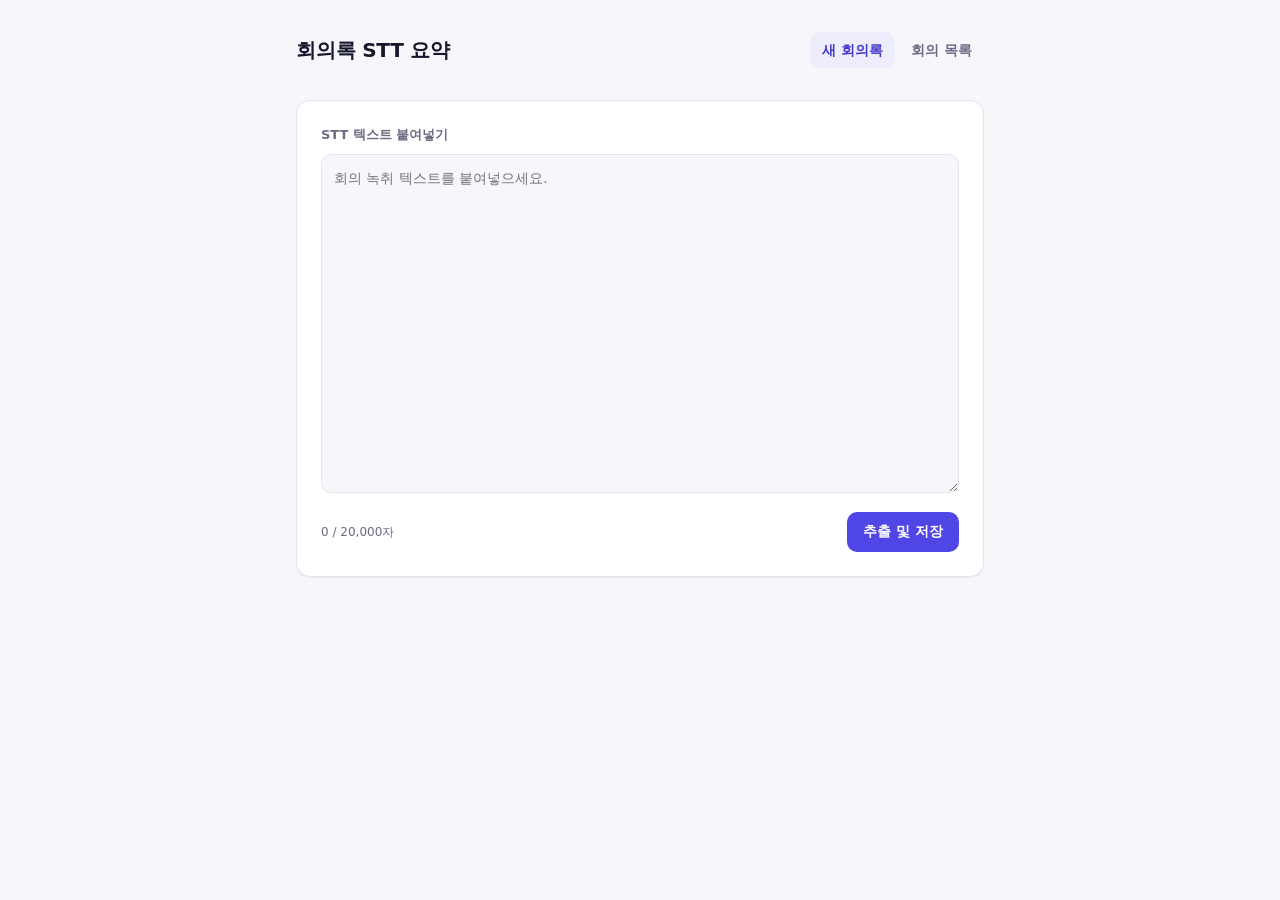
<file: client/index.html>
<!doctype html>
<html lang="ko">
<head>
  <meta charset="UTF-8" />
  <meta name="viewport" content="width=device-width, initial-scale=1.0" />
  <title>회의록 STT 요약</title>
  <link rel="stylesheet" href="css/style.css" />
</head>
<body>
  <header>
    <h1>회의록 STT 요약</h1>
    <nav>
      <a href="index.html" aria-current="page">새 회의록</a>
      <a href="list.html">회의 목록</a>
    </nav>
  </header>

  <main>
    <section class="panel">
      <label for="raw-text">STT 텍스트 붙여넣기</label>
      <textarea id="raw-text" rows="14" maxlength="20000" placeholder="회의 녹취 텍스트를 붙여넣으세요."></textarea>
      <div class="field-footer">
        <span id="char-count" class="char-count">0 / 20,000자</span>
        <button id="extract-btn" type="button">추출 및 저장</button>
      </div>
      <p id="status" role="status"></p>
    </section>

    <section id="result" class="panel" hidden>
      <h2 id="result-title"></h2>
      <div class="meeting-meta">
        <span id="result-date"></span>
        <span id="result-status-badge"></span>
      </div>

      <h3>결정사항</h3>
      <ul id="result-decisions" class="decisions-list"></ul>

      <h3>액션아이템</h3>
      <div class="table-scroll">
        <table>
          <caption class="visually-hidden">이 회의의 액션아이템: 할 일, 담당자, 기한</caption>
          <thead>
            <tr><th scope="col">할 일</th><th scope="col">담당자</th><th scope="col">기한</th></tr>
          </thead>
          <tbody id="result-action-items"></tbody>
        </table>
      </div>

      <a id="result-link" class="back-link" href="#">회의 목록에서 보기 &rarr;</a>
    </section>
  </main>

  <script src="js/api.js"></script>
  <script src="js/render.js"></script>
  <script src="js/index.js"></script>
</body>
</html>
</file>
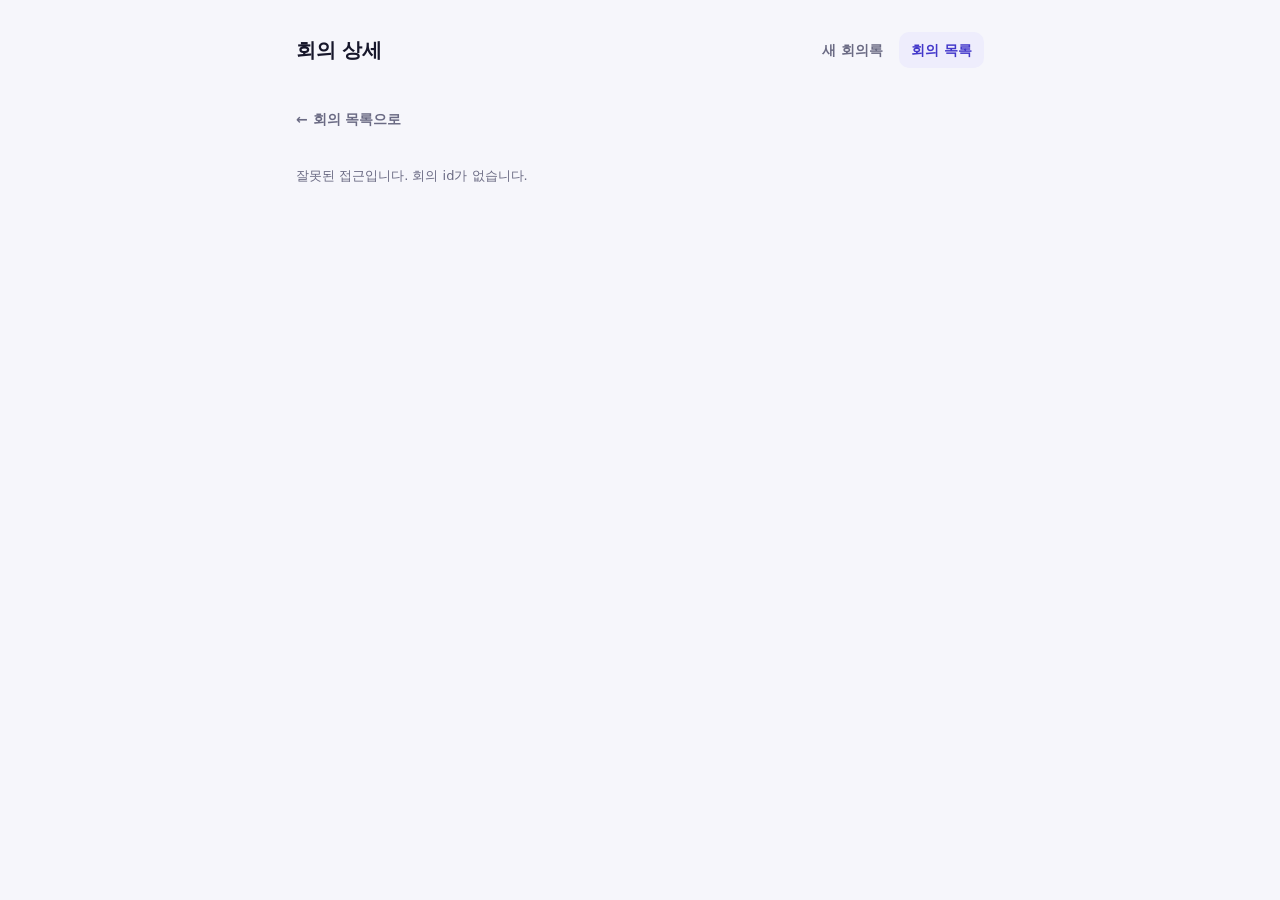
<file: client/detail.html>
<!doctype html>
<html lang="ko">
<head>
  <meta charset="UTF-8" />
  <meta name="viewport" content="width=device-width, initial-scale=1.0" />
  <title>회의 상세 — 회의록 STT 요약</title>
  <link rel="stylesheet" href="css/style.css" />
</head>
<body>
  <header>
    <h1>회의 상세</h1>
    <nav>
      <a href="index.html">새 회의록</a>
      <a href="list.html" aria-current="page">회의 목록</a>
    </nav>
  </header>

  <main>
    <a class="back-link" href="list.html">&larr; 회의 목록으로</a>
    <p id="status" role="status"></p>
    <article id="meeting-detail" class="panel" hidden>
      <h2 id="meeting-title"></h2>
      <div class="meeting-meta">
        <span id="meeting-date"></span>
        <span id="meeting-status-badge"></span>
      </div>

      <h3>결정사항</h3>
      <ul id="meeting-decisions" class="decisions-list"></ul>

      <h3>액션아이템</h3>
      <div class="table-scroll">
        <table>
          <caption class="visually-hidden">이 회의의 액션아이템: 할 일, 담당자, 기한</caption>
          <thead>
            <tr><th scope="col">할 일</th><th scope="col">담당자</th><th scope="col">기한</th></tr>
          </thead>
          <tbody id="meeting-action-items"></tbody>
        </table>
      </div>
    </article>
  </main>

  <script src="js/api.js"></script>
  <script src="js/render.js"></script>
  <script src="js/detail.js"></script>
</body>
</html>
</file>
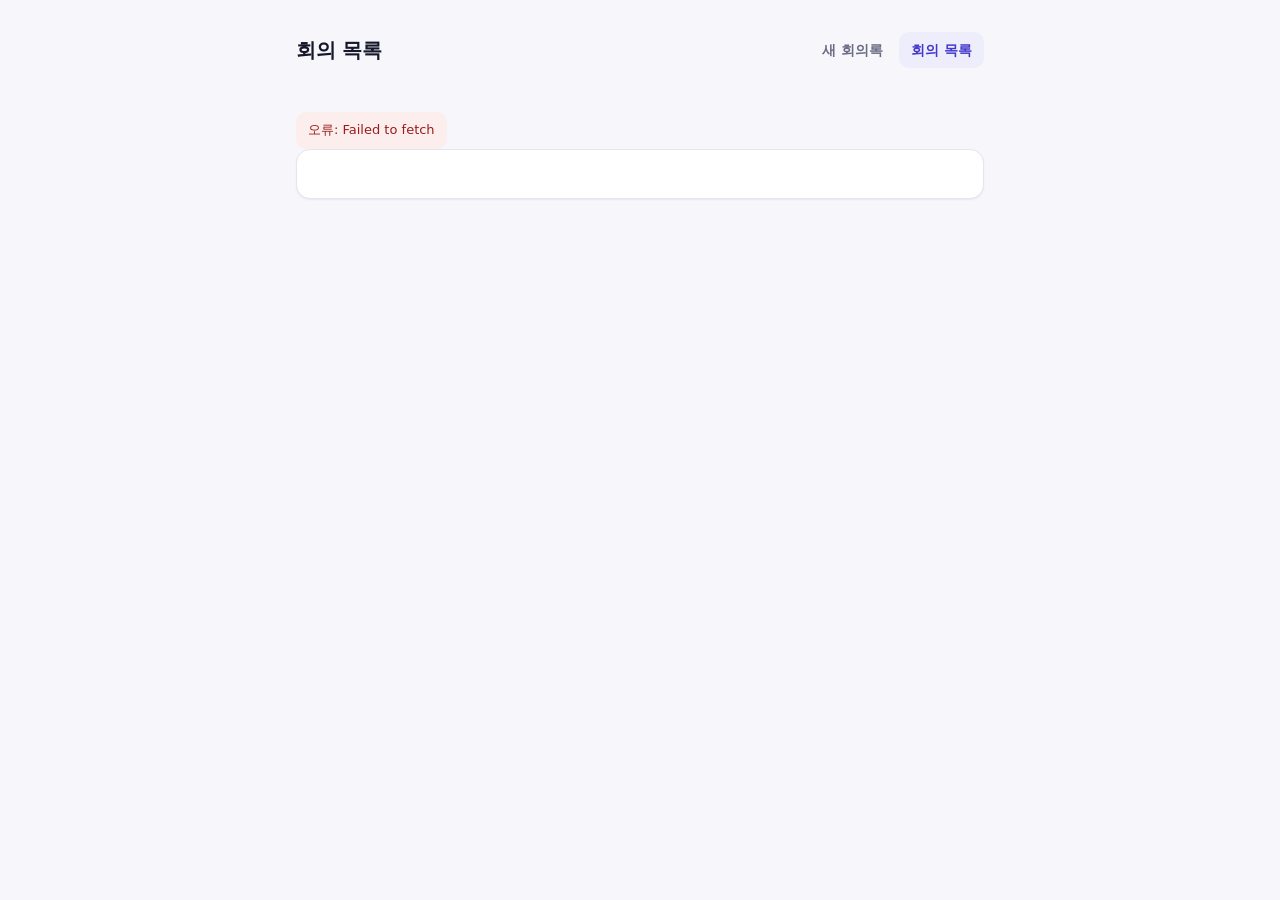
<file: client/list.html>
<!doctype html>
<html lang="ko">
<head>
  <meta charset="UTF-8" />
  <meta name="viewport" content="width=device-width, initial-scale=1.0" />
  <title>회의 목록 — 회의록 STT 요약</title>
  <link rel="stylesheet" href="css/style.css" />
</head>
<body>
  <header>
    <h1>회의 목록</h1>
    <nav>
      <a href="index.html">새 회의록</a>
      <a href="list.html" aria-current="page">회의 목록</a>
    </nav>
  </header>

  <main>
    <p id="status" role="status"></p>
    <div class="panel">
      <ul id="meeting-list"></ul>
    </div>
  </main>

  <script src="js/api.js"></script>
  <script src="js/render.js"></script>
  <script src="js/list.js"></script>
</body>
</html>
</file>
<file: client/css/style.css>
:root {
  color-scheme: light;

  --font-sans:
    -apple-system, BlinkMacSystemFont, "Segoe UI", "Malgun Gothic", "Apple SD Gothic Neo",
    system-ui, sans-serif;

  --color-bg: #f6f6fb;
  --color-surface: #ffffff;
  --color-border: #e5e5ef;
  --color-text: #17172b;
  --color-text-secondary: #6b6b84;
  --color-text-tertiary: #9494ab;

  --color-primary: #4f46e5;
  --color-primary-hover: #4338ca;
  --color-primary-active: #3730a3;
  --color-primary-contrast: #ffffff;
  --color-primary-soft-bg: #eeedfc;
  --color-primary-soft-text: #4338ca;

  --color-neutral-soft-bg: #eeeef3;
  --color-neutral-soft-text: #5a5a70;

  --color-danger: #c81e1e;
  --color-danger-soft-bg: #fdeeee;
  --color-danger-soft-text: #9a1c1c;

  --color-focus-ring: #4f46e5;

  --radius-sm: 6px;
  --radius-md: 10px;
  --radius-lg: 14px;

  --space-1: 4px;
  --space-2: 8px;
  --space-3: 12px;
  --space-4: 16px;
  --space-5: 24px;
  --space-6: 32px;
  --space-7: 48px;

  --shadow-sm: 0 1px 2px rgba(23, 23, 43, 0.06);
  --shadow-md: 0 4px 16px rgba(23, 23, 43, 0.08);
}

@media (prefers-color-scheme: dark) {
  :root:not([data-theme="light"]) {
    color-scheme: dark;

    --color-bg: #131320;
    --color-surface: #1b1b2c;
    --color-border: #2c2c40;
    --color-text: #eeeef6;
    --color-text-secondary: #a4a4bc;
    --color-text-tertiary: #7a7a95;

    --color-primary: #818cf8;
    --color-primary-hover: #a5b0fa;
    --color-primary-active: #6d78e8;
    --color-primary-contrast: #131320;
    --color-primary-soft-bg: #262640;
    --color-primary-soft-text: #b4bcfb;

    --color-neutral-soft-bg: #24243a;
    --color-neutral-soft-text: #a4a4bc;

    --color-danger: #f87171;
    --color-danger-soft-bg: #3a2020;
    --color-danger-soft-text: #f87171;

    --color-focus-ring: #a5b0fa;

    --shadow-sm: 0 1px 2px rgba(0, 0, 0, 0.3);
    --shadow-md: 0 4px 20px rgba(0, 0, 0, 0.4);
  }
}

* {
  box-sizing: border-box;
}

.visually-hidden {
  position: absolute;
  width: 1px;
  height: 1px;
  padding: 0;
  margin: -1px;
  overflow: hidden;
  clip: rect(0, 0, 0, 0);
  white-space: nowrap;
  border: 0;
}

::selection {
  background: var(--color-primary);
  color: var(--color-primary-contrast);
}

html {
  background: var(--color-bg);
}

body {
  max-width: 720px;
  margin: 0 auto;
  padding: var(--space-6) var(--space-4) var(--space-7);
  background: var(--color-bg);
  color: var(--color-text);
  font-family: var(--font-sans);
  font-size: 15px;
  line-height: 1.6;
  -webkit-font-smoothing: antialiased;
}

:focus-visible {
  outline: 2px solid var(--color-focus-ring);
  outline-offset: 2px;
  border-radius: var(--radius-sm);
}

header {
  display: flex;
  justify-content: space-between;
  align-items: center;
  gap: var(--space-4);
  margin-bottom: var(--space-6);
}

h1 {
  font-size: 20px;
  font-weight: 700;
  letter-spacing: -0.01em;
  margin: 0;
}

h2 {
  font-size: 17px;
  font-weight: 700;
  margin: 0 0 var(--space-4);
}

h3 {
  font-size: 14px;
  font-weight: 700;
  color: var(--color-text-secondary);
  text-transform: uppercase;
  letter-spacing: 0.04em;
  margin: var(--space-6) 0 var(--space-3);
}

nav {
  display: flex;
  gap: var(--space-1);
}

nav a {
  display: inline-flex;
  align-items: center;
  height: 36px;
  padding: 0 var(--space-3);
  border-radius: var(--radius-md);
  color: var(--color-text-secondary);
  font-size: 14px;
  font-weight: 600;
  text-decoration: none;
  transition: background-color 120ms ease, color 120ms ease;
}

nav a:hover {
  background: var(--color-surface);
  color: var(--color-text);
}

nav a[aria-current="page"] {
  background: var(--color-primary-soft-bg);
  color: var(--color-primary-soft-text);
}

.panel {
  background: var(--color-surface);
  border: 1px solid var(--color-border);
  border-radius: var(--radius-lg);
  box-shadow: var(--shadow-sm);
  padding: var(--space-5);
}

.panel + .panel {
  margin-top: var(--space-5);
}

.back-link {
  display: inline-flex;
  align-items: center;
  gap: var(--space-1);
  margin-bottom: var(--space-4);
  padding: var(--space-2) 0;
  color: var(--color-text-secondary);
  font-size: 14px;
  font-weight: 600;
  text-decoration: none;
}

.back-link:hover {
  color: var(--color-primary);
}

label {
  display: block;
  font-size: 13px;
  font-weight: 600;
  color: var(--color-text-secondary);
  margin-bottom: var(--space-2);
}

textarea {
  width: 100%;
  resize: vertical;
  padding: var(--space-3);
  border: 1px solid var(--color-border);
  border-radius: var(--radius-md);
  background: var(--color-bg);
  color: var(--color-text);
  font-family: inherit;
  font-size: 14px;
  line-height: 1.6;
  transition: border-color 120ms ease, box-shadow 120ms ease;
}

textarea:hover {
  border-color: var(--color-text-tertiary);
}

textarea:focus-visible {
  outline: none;
  border-color: var(--color-primary);
  box-shadow: 0 0 0 3px var(--color-primary-soft-bg);
}

.field-footer {
  display: flex;
  justify-content: space-between;
  align-items: center;
  margin-top: var(--space-3);
  gap: var(--space-3);
}

.char-count {
  font-size: 12px;
  color: var(--color-text-secondary);
  font-variant-numeric: tabular-nums;
}

button {
  display: inline-flex;
  align-items: center;
  justify-content: center;
  height: 40px;
  padding: 0 var(--space-4);
  border: none;
  border-radius: var(--radius-md);
  background: var(--color-primary);
  color: var(--color-primary-contrast);
  font-family: inherit;
  font-size: 14px;
  font-weight: 600;
  cursor: pointer;
  transition: background-color 120ms ease, transform 120ms ease;
}

button:hover:not(:disabled) {
  background: var(--color-primary-hover);
}

button:active:not(:disabled) {
  background: var(--color-primary-active);
  transform: scale(0.98);
}

button:disabled {
  background: var(--color-neutral-soft-bg);
  color: var(--color-text-tertiary);
  cursor: not-allowed;
}

#status {
  min-height: 20px;
  margin: var(--space-3) 0 0;
  font-size: 13px;
  color: var(--color-text-secondary);
}

#status:empty {
  display: none;
}

#status[data-tone="error"] {
  display: inline-flex;
  color: var(--color-danger-soft-text);
  background: var(--color-danger-soft-bg);
  padding: var(--space-2) var(--space-3);
  border-radius: var(--radius-md);
}

pre {
  white-space: pre-wrap;
  word-break: break-word;
  background: var(--color-bg);
  border: 1px solid var(--color-border);
  border-radius: var(--radius-md);
  padding: var(--space-4);
  font-size: 13px;
  line-height: 1.6;
  color: var(--color-text-secondary);
}

/* 회의 목록 */

#meeting-list {
  list-style: none;
  margin: 0;
  padding: 0;
  display: flex;
  flex-direction: column;
  gap: var(--space-2);
}

.meeting-row {
  display: flex;
  align-items: center;
  justify-content: space-between;
  gap: var(--space-3);
  padding: var(--space-4);
  border-radius: var(--radius-md);
  text-decoration: none;
  color: inherit;
  transition: background-color 120ms ease;
}

.meeting-row:hover {
  background: var(--color-bg);
}

.meeting-row-info {
  display: flex;
  flex-direction: column;
  gap: 2px;
  min-width: 0;
}

.meeting-row-title {
  font-size: 14px;
  font-weight: 600;
  color: var(--color-text);
  overflow: hidden;
  text-overflow: ellipsis;
  white-space: nowrap;
}

.meeting-row-date {
  font-size: 13px;
  color: var(--color-text-secondary);
}

.empty-state {
  padding: var(--space-6) var(--space-4);
  text-align: center;
  color: var(--color-text-secondary);
  font-size: 14px;
}

.empty-state-action {
  display: inline-flex;
  align-items: center;
  justify-content: center;
  height: 36px;
  padding: 0 var(--space-4);
  margin-top: var(--space-3);
  border-radius: var(--radius-md);
  background: var(--color-primary);
  color: var(--color-primary-contrast);
  font-size: 14px;
  font-weight: 600;
  text-decoration: none;
  transition: background-color 120ms ease;
}

.empty-state-action:hover {
  background: var(--color-primary-hover);
}

/* 배지 */

.badge {
  display: inline-flex;
  align-items: center;
  height: 22px;
  padding: 0 var(--space-2);
  border-radius: 999px;
  background: var(--color-neutral-soft-bg);
  color: var(--color-neutral-soft-text);
  font-size: 12px;
  font-weight: 700;
  white-space: nowrap;
}

.badge[data-status="회의록"] {
  background: var(--color-primary-soft-bg);
  color: var(--color-primary-soft-text);
}

.badge[data-status="회의록아님"] {
  background: var(--color-neutral-soft-bg);
  color: var(--color-neutral-soft-text);
}

/* 회의 상세 */

.meeting-meta {
  display: flex;
  flex-wrap: wrap;
  align-items: center;
  gap: var(--space-3);
  margin-bottom: var(--space-2);
  font-size: 13px;
  color: var(--color-text-secondary);
}

.decisions-list {
  margin: 0;
  padding: 0;
  list-style: none;
  display: flex;
  flex-direction: column;
  gap: var(--space-2);
}

.decisions-list li:not(.empty-state) {
  position: relative;
  padding-left: var(--space-5);
  font-size: 14px;
  line-height: 1.6;
}

.decisions-list li:not(.empty-state)::before {
  content: "";
  position: absolute;
  left: 4px;
  top: 9px;
  width: 6px;
  height: 6px;
  border-radius: 50%;
  background: var(--color-primary);
}

.table-scroll {
  overflow-x: auto;
}

table {
  width: 100%;
  min-width: 420px;
  border-collapse: collapse;
  font-size: 14px;
}

th {
  text-align: left;
  font-size: 12px;
  font-weight: 700;
  color: var(--color-text-secondary);
  text-transform: uppercase;
  letter-spacing: 0.04em;
  padding: 0 var(--space-3) var(--space-2);
  border-bottom: 1px solid var(--color-border);
}

td {
  padding: var(--space-3);
  border-bottom: 1px solid var(--color-border);
  vertical-align: top;
  word-break: break-word;
}

tbody tr:last-child td {
  border-bottom: none;
}

@media (max-width: 480px) {
  body {
    padding: var(--space-4) var(--space-3) var(--space-6);
  }

  h1 {
    font-size: 18px;
  }
}
</file>
